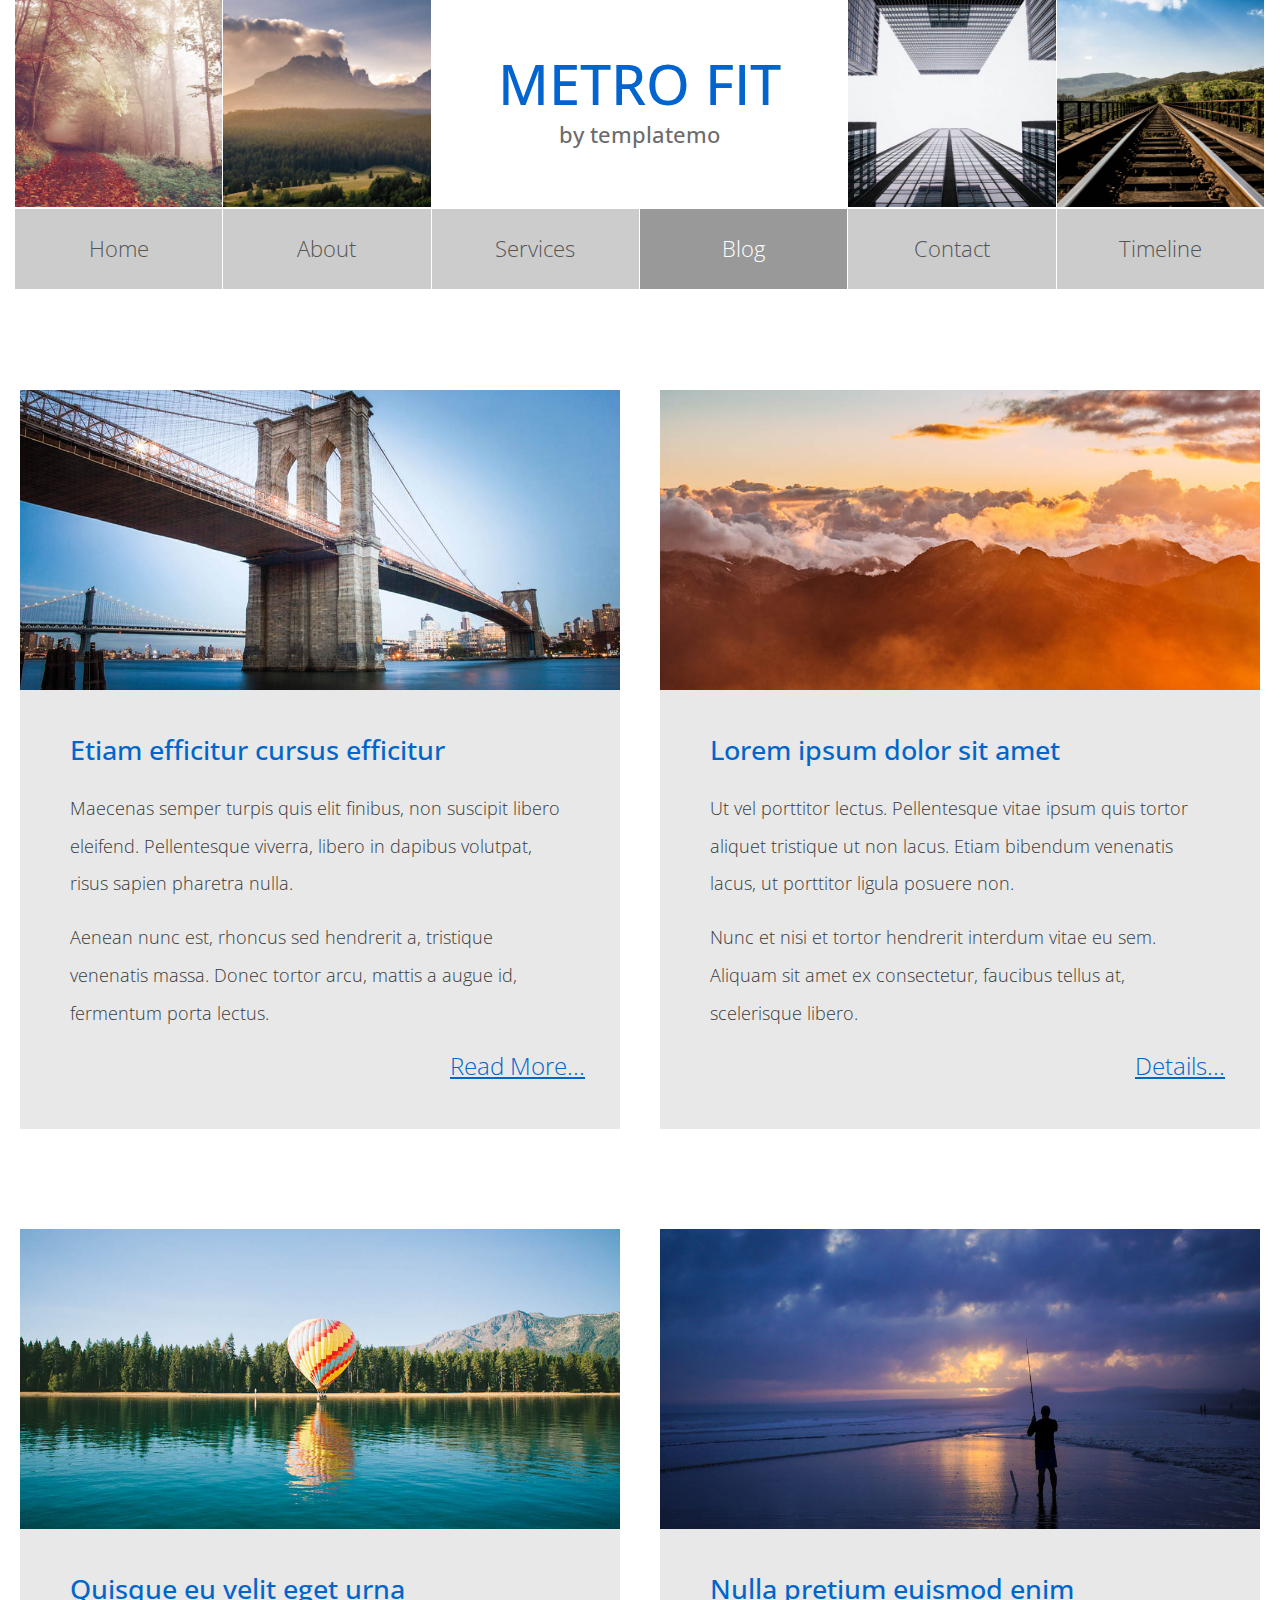
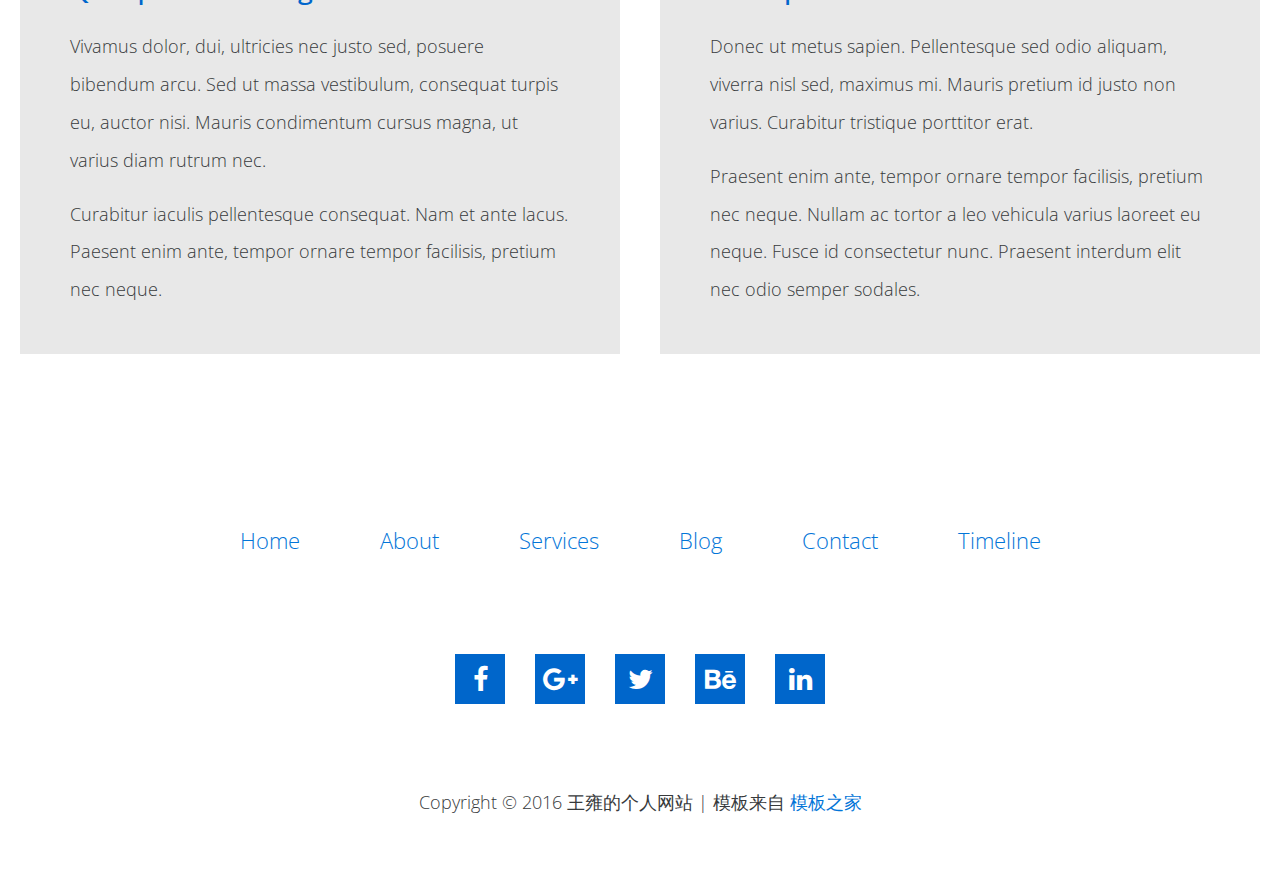
<file: templates/index_app/blog.html>
<!DOCTYPE html>
<html lang="en">
<head>
    <meta charset="utf-8">
    <meta http-equiv="X-UA-Compatible" content="IE=edge">
    <meta name="viewport" content="width=device-width, initial-scale=1">

    <title>Metro Fit Blog</title>

    <!-- load stylesheets -->
    <link rel="stylesheet" href="https://fonts.googleapis.com/css?family=Open+Sans:300,400">  <!-- Google web font "Open Sans" -->
    <link rel="stylesheet" href="/static/font-awesome-4.5.0/css/font-awesome.min.css">                <!-- Font Awesome -->
    <link rel="stylesheet" href="/static/css/bootstrap.min.css">                                      <!-- Bootstrap style -->
    <link rel="stylesheet" href="/static/css/magnific-popup.css">                                 <!-- Magnific popup style (http://dimsemenov.com/plugins/magnific-popup/) -->
    <link rel="stylesheet" href="/static/css/templatemo-style.css">                                   <!-- Templatemo style -->

    <!-- HTML5 shim and Respond.js for IE8 support of HTML5 elements and media queries -->
    <!-- WARNING: Respond.js doesn't work if you view the page via file:// -->
        <!--[if lt IE 9]>
          <script src="https://oss.maxcdn.com/html5shiv/3.7.2/html5shiv.min.js"></script>
          <script src="https://oss.maxcdn.com/respond/1.4.2/respond.min.js"></script>
          <![endif]-->
</head>

    <body>
        <!-- Header gallery -->
        <div class="container-fluid">
            <div class="row">
                <div class="col-lg-12">
                    <section class="tm-header-gallery">
                        
                        <div class="col-xs-12 col-sm-12 col-md-4 col-lg-4 col-xl-4 tm-pad-0">
                            <a href="/static/img/img-11-03.jpg">
                                <img src="/static/img/img-11-03.jpg" alt="Image" class="img-fluid tm-header-img col-xs-6 col-sm-6 col-md-6 col-lg-6 col-xl-6">    
                            </a>
                            <a href="/static/img/img-11-04.jpg">
                                <img src="/static/img/img-11-04.jpg" alt="Image" class="img-fluid tm-header-img col-xs-6 col-sm-6 col-md-6 col-lg-6 col-xl-6">        
                            </a>                         
                        </div>
                        
                        <div class="col-xs-12 col-sm-12 col-md-4 col-lg-4 col-xl-4 tm-pad-0">
                            
                            <div class="tm-site-name">
                                <h1 class="text-uppercase tm-site-name-h1">Metro Fit</h1>
                                <h2 class="tm-site-name-h2">by templatemo</h2>    
                            </div>
                            
                            <img src="/static/img/logo-bg.jpg" alt="Image" class="img-fluid tm-header-img">
                        </div>
                                        
                        <div class="col-xs-12 col-sm-12 col-md-4 col-lg-4 col-xl-4 tm-pad-0">
                            <a href="/static/img/img-11-07.jpg">
                                <img src="/static/img/img-11-07.jpg" alt="Image" class="img-fluid tm-header-img col-xs-6 col-sm-6 col-md-6 col-lg-6 col-xl-6">    
                            </a>
                            <a href="/static/img/img-11-08.jpg">
                                <img src="/static/img/img-11-08.jpg" alt="Image" class="img-fluid tm-header-img col-xs-6 col-sm-6 col-md-6 col-lg-6 col-xl-6">        
                            </a>                       
                        </div>                
                        
                    </section>
                </div>
            </div>                
            
            <!-- Navigation -->
            <div class="row">
                <div class="col-lg-12">
                    <nav class="navbar">
                        <div id="tmNavbar">
                            <div class="nav navbar-nav tm-nav">
                                
                                <div class="col-xs-12 col-sm-12 col-md-4 col-lg-4 col-xl-4 tm-pad-0 tm-nav-item-pair">
                                    <div class="nav-item">
                                        <a class="nav-link" href="/index/">Home</a>
                                    </div>
                                    <div class="nav-item">
                                        <a class="nav-link" href="/about/">About</a>
                                    </div>    
                                </div>
                                
                                <div class="col-xs-12 col-sm-12 col-md-4 col-lg-4 col-xl-4 tm-pad-0 tm-nav-item-pair">
                                    <div class="col-xs-6 col-sm-6 col-md-6 col-lg-6 col-xl-6 nav-item">
                                        <a class="nav-link" href="/services/">Services</a>
                                    </div>
                                    <div class="col-xs-6 col-sm-6 col-md-6 col-lg-6 col-xl-6 nav-item active">
                                        <a class="nav-link" href="/blog/">Blog</a>
                                    </div>    
                                </div>

                                <div class="col-xs-12 col-sm-12 col-md-4 col-lg-4 col-xl-4 tm-pad-0 tm-nav-item-pair">
                                    <div class="col-xs-6 col-sm-6 col-md-6 col-lg-6 col-xl-6 nav-item">
                                        <a class="nav-link" href="/contact/">Contact</a>
                                    </div>
                                    <div class="col-xs-6 col-sm-6 col-md-6 col-lg-6 col-xl-6 nav-item">
                                        <a class="nav-link" href="/timeline/">Timeline</a>
                                    </div>
                                </div>                            
                                
                            </div>    
                        </div>                    
                    </nav>     
                </div>
                   
            </div> <!-- row -->

            <div class="row tm-blog-post-row">
                <div class="col-xs-12 col-sm-12 col-md-6 col-lg-6 col-xl-6 tm-blog-post-margin-b tm-blog-post-box-container">
                    <div class="tm-blog-post-box">
                        <img src="/static/img/img-21-01.jpg" alt="Image" class="img-fluid">
                        <div class="tm-blog-post-text-box-outer">
                            <div class="tm-blog-post-text-box">
                                <h2 class="tm-blog-post-title">Etiam efficitur cursus efficitur</h2>
                                <p class="tm-blog-post-description">Maecenas semper turpis quis elit finibus, non suscipit libero eleifend. Pellentesque viverra, libero in dapibus volutpat, risus sapien pharetra nulla.</p>
                                <p class="tm-blog-post-description">Aenean nunc est, rhoncus sed hendrerit a, tristique venenatis massa. Donec tortor arcu, mattis a augue id, fermentum porta lectus.</p>                            
                            </div>
                            <a href="#" class="tm-blog-post-link">Read More...</a>
                        </div>                                                
                    </div>
                </div>
                <div class="col-xs-12 col-sm-12 col-md-6 col-lg-6 col-xl-6 tm-blog-post-margin-b tm-blog-post-box-container">
                    <div class="tm-blog-post-box">
                        <img src="/static/img/img-21-02.jpg" alt="Image" class="img-fluid">
                        <div class="tm-blog-post-text-box-outer">
                            <div class="tm-blog-post-text-box">
                                <h2 class="tm-blog-post-title">Lorem ipsum dolor sit amet</h2>
                                <p class="tm-blog-post-description">Ut vel porttitor lectus. Pellentesque vitae ipsum quis tortor aliquet tristique ut non lacus. Etiam bibendum venenatis lacus, ut porttitor ligula posuere non.</p>
                                <p class="tm-blog-post-description">Nunc et nisi et tortor hendrerit interdum vitae eu sem. Aliquam sit amet ex consectetur, faucibus tellus at, scelerisque libero.</p>                            
                            </div>
                            <a href="#" class="tm-blog-post-link">Details...</a>
                        </div>  
                    </div>
                </div>
                <div class="col-xs-12 col-sm-12 col-md-6 col-lg-6 col-xl-6 tm-blog-post-margin-b-0 tm-blog-post-box-container">
                    <div class="tm-blog-post-box">
                        <img src="/static/img/img-21-03.jpg" alt="Image" class="img-fluid">
                        <div class="tm-blog-post-text-box-outer">
                            <div class="tm-blog-post-text-box">
                                <h2 class="tm-blog-post-title">Quisque eu velit eget urna</h2>
                                <p class="tm-blog-post-description">Vivamus dolor, dui, ultricies nec justo sed, posuere bibendum arcu. Sed ut massa vestibulum, consequat turpis eu, auctor nisi. Mauris condimentum cursus magna, ut varius diam rutrum nec.</p>
                                <p class="tm-blog-post-description">Curabitur iaculis pellentesque consequat. Nam et ante lacus. Paesent enim ante, tempor ornare tempor facilisis, pretium nec neque.</p>
                            </div>                            
                        </div>  
                    </div>
                </div>
                <div class="col-xs-12 col-sm-12 col-md-6 col-lg-6 col-xl-6 tm-blog-post-margin-b-0 tm-blog-post-box-container">
                    <div class="tm-blog-post-box">
                        <img src="/static/img/img-21-04.jpg" alt="Image" class="img-fluid">
                        <div class="tm-blog-post-text-box-outer">
                            <div class="tm-blog-post-text-box">
                                <h2 class="tm-blog-post-title">Nulla pretium euismod enim</h2>
                                <p class="tm-blog-post-description">Donec ut metus sapien. Pellentesque sed odio aliquam, viverra nisl sed, maximus mi. Mauris pretium id justo non varius. Curabitur tristique porttitor erat.</p>
                                <p class="tm-blog-post-description">Praesent enim ante, tempor ornare tempor facilisis, pretium nec neque. Nullam ac tortor a leo vehicula varius laoreet eu neque. Fusce id consectetur nunc. Praesent interdum elit nec odio semper sodales.</p>                            
                            </div>                            
                        </div>  
                    </div>
                </div>
            </div>

            <div class="row tm-nav-2-row">
                <div class="col-xs-12 col-sm-12 col-md-12 col-lg-12 col-xl-12">
                    <nav class="tm-flex-center">
                        <ul class="tm-nav-2">
                            <li class="tm-nav-item-2"><a href="/index/" class="tm-nav-link-2">Home</a></li>
                            <li class="tm-nav-item-2"><a href="/about/" class="tm-nav-link-2">About</a></li>
                            <li class="tm-nav-item-2"><a href="/services/" class="tm-nav-link-2">Services</a></li>
                            <li class="tm-nav-item-2"><a href="/blog/" class="tm-nav-link-2">Blog</a></li>
                            <li class="tm-nav-item-2"><a href="/contact/" class="tm-nav-link-2">Contact</a></li>
                            <li class="tm-nav-item-2"><a href="/timeline/" class="tm-nav-link-2">Timeline</a></li>
                        </ul>
                    </nav>
                </div>
            </div> <!-- row -->

            <div class="row">
                <div class="col-xs-12 col-sm-12 col-md-12 col-lg-12 col-xl-12">
                    <div class="tm-social-icons-container text-xs-center">
                        <a href="#" class="tm-social-link"><i class="fa fa-facebook"></i></a>
                        <a href="#" class="tm-social-link"><i class="fa fa-google-plus"></i></a>
                        <a href="#" class="tm-social-link"><i class="fa fa-twitter"></i></a>
                        <a href="#" class="tm-social-link"><i class="fa fa-behance"></i></a>
                        <a href="#" class="tm-social-link"><i class="fa fa-linkedin"></i></a>
                    </div>
                </div>
            </div>

            <footer class="row tm-footer">
                <div class="col-xs-12 col-sm-12 col-md-12 col-lg-12 col-xl-12">
                    <p class="text-xs-center tm-copyright">Copyright &copy; 2016 王雍的个人网站
                    
                        | 模板来自 <a href="http://www.cssmoban.com/" target="_blank" title="模板之家">模板之家</a></p>                    
                </div>
            </footer>
            
        </div> <!-- container-fluid -->
        
        <!-- load JS files -->
        <script src="/static/js/jquery-1.11.3.min.js"></script>             <!-- jQuery (https://jquery.com/download/) -->
        <script src="https://www.atlasestateagents.co.uk/javascript/tether.min.js"></script> <!-- Tether for Bootstrap (http://stackoverflow.com/questions/34567939/how-to-fix-the-error-error-bootstrap-tooltips-require-tether-http-github-h) -->
        <script src="/static/js/bootstrap.min.js"></script>             <!-- Bootstrap (http://v4-alpha.getbootstrap.com/) -->
        <script src="/static/js/jquery.magnific-popup.min.js"></script> <!-- Magnific popup (http://dimsemenov.com/plugins/magnific-popup/) -->
        <script>     
       
            $(window).load(function(){

                /* Gallery pop up
                -----------------------------------------*/
                $('.tm-header-gallery').magnificPopup({
                    delegate: 'a', // child items selector, by clicking on it popup will open
                    type: 'image',
                    gallery:{enabled:true}                
                });
                           
            });

        </script>             

</body>
</html>
</file>
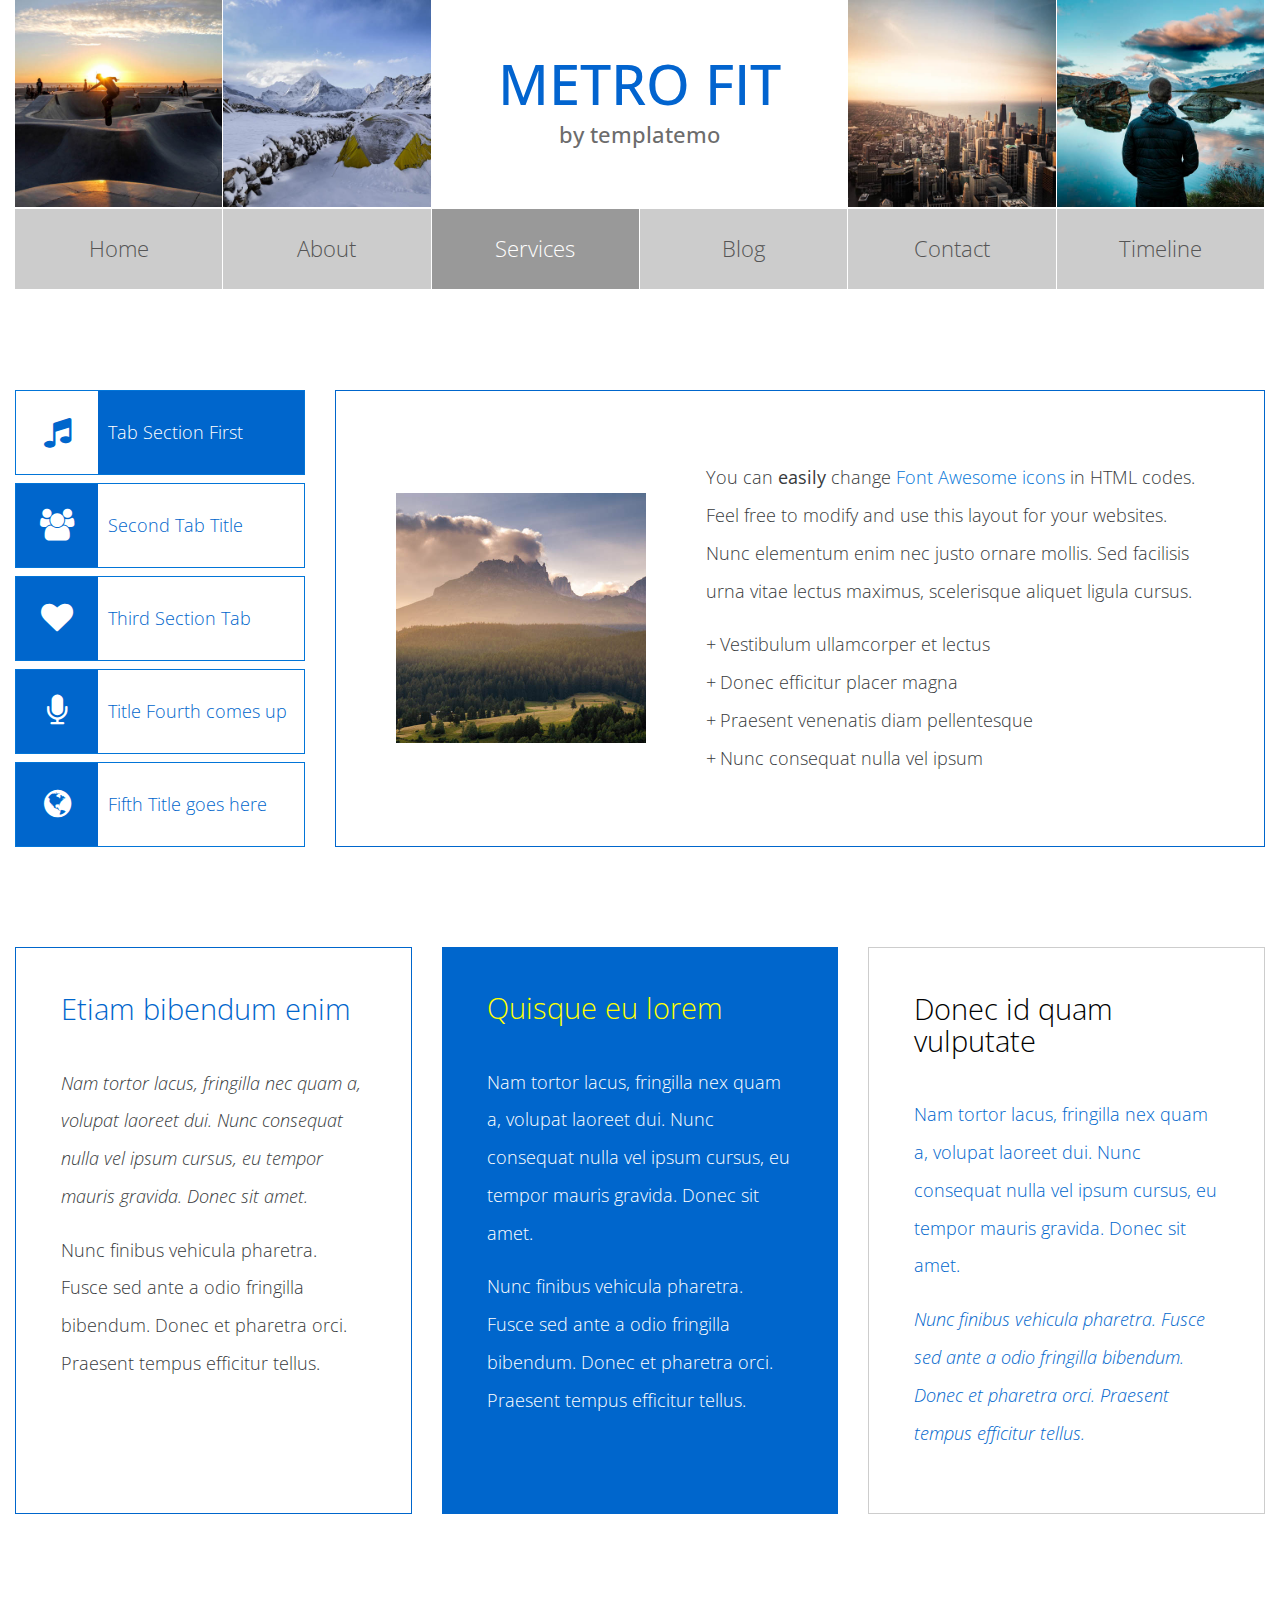
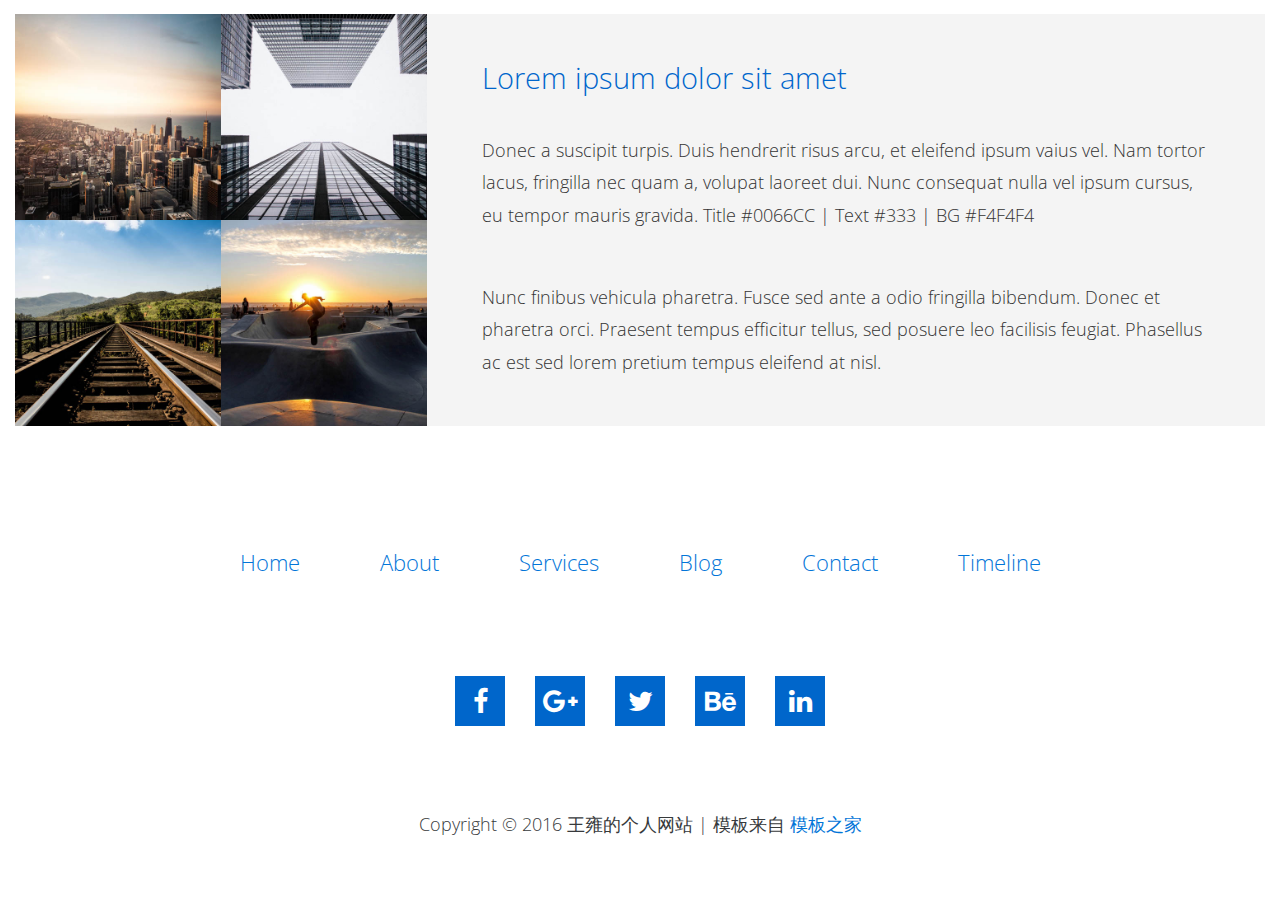
<file: templates/index_app/services.html>
<!DOCTYPE html>
<html lang="en">
<head>
    <meta charset="utf-8">
    <meta http-equiv="X-UA-Compatible" content="IE=edge">
    <meta name="viewport" content="width=device-width, initial-scale=1">

    <title>Metro Fit - Services</title>

    <!-- load stylesheets -->
    <link rel="stylesheet" href="https://fonts.googleapis.com/css?family=Open+Sans:300,400">  <!-- Google web font "Open Sans" -->
    <link rel="stylesheet" href="/static/font-awesome-4.5.0/css/font-awesome.min.css">                <!-- Font Awesome -->
    <link rel="stylesheet" href="/static/css/bootstrap.min.css">                                      <!-- Bootstrap style -->
    <link rel="stylesheet" href="/static/css/magnific-popup.css">                                 <!-- Magnific popup style (http://dimsemenov.com/plugins/magnific-popup/) -->
    <link rel="stylesheet" href="/static/css/templatemo-style.css">                                   <!-- Templatemo style -->

    <!-- HTML5 shim and Respond.js for IE8 support of HTML5 elements and media queries -->
    <!-- WARNING: Respond.js doesn't work if you view the page via file:// -->
        <!--[if lt IE 9]>
          <script src="https://oss.maxcdn.com/html5shiv/3.7.2/html5shiv.min.js"></script>
          <script src="https://oss.maxcdn.com/respond/1.4.2/respond.min.js"></script>
          <![endif]-->
</head>

    <body>
        <!-- Header gallery -->
        <div class="container-fluid">
            <div class="row">
                <div class="col-lg-12">
                    <section class="tm-header-gallery">
                        
                        <div class="col-xs-12 col-sm-12 col-md-4 col-lg-4 col-xl-4 tm-pad-0">
                            <a href="/static/img/img-11-05.jpg">
                                <img src="/static/img/img-11-05.jpg" alt="Image" class="img-fluid tm-header-img col-xs-6 col-sm-6 col-md-6 col-lg-6 col-xl-6">    
                            </a>
                            <a href="/static/img/img-11-02.jpg">
                                <img src="/static/img/img-11-02.jpg" alt="Image" class="img-fluid tm-header-img col-xs-6 col-sm-6 col-md-6 col-lg-6 col-xl-6">    
                            </a>                        
                        </div>
                        
                        <div class="col-xs-12 col-sm-12 col-md-4 col-lg-4 col-xl-4 tm-pad-0">
                            
                            <div class="tm-site-name">
                                <h1 class="text-uppercase tm-site-name-h1">Metro Fit</h1>
                                <h2 class="tm-site-name-h2">by templatemo</h2>    
                            </div>
                            
                            <img src="/static/img/logo-bg.jpg" alt="Image" class="img-fluid tm-header-img">
                        </div>
                                        
                        <div class="col-xs-12 col-sm-12 col-md-4 col-lg-4 col-xl-4 tm-pad-0">
                            <a href="/static/img/img-11-01.jpg">
                                <img src="/static/img/img-11-01.jpg" alt="Image" class="img-fluid tm-header-img col-xs-6 col-sm-6 col-md-6 col-lg-6 col-xl-6">    
                            </a>
                            <a href="/static/img/img-11-06.jpg">
                                <img src="/static/img/img-11-06.jpg" alt="Image" class="img-fluid tm-header-img col-xs-6 col-sm-6 col-md-6 col-lg-6 col-xl-6">        
                            </a>                        
                        </div>                

                    </section>
                </div>
            </div>                
            
            <!-- Navigation -->
            <div class="row">
                <div class="col-lg-12">
                    <nav class="navbar">
                        <div id="tmNavbar">
                            <div class="nav navbar-nav tm-nav">
                                
                                <div class="col-xs-12 col-sm-12 col-md-4 col-lg-4 col-xl-4 tm-pad-0 tm-nav-item-pair">
                                    <div class="nav-item">
                                        <a class="nav-link" href="/index/">Home</a>
                                    </div>
                                    <div class="nav-item">
                                        <a class="nav-link" href="/about/">About</a>
                                    </div>    
                                </div>
                                
                                <div class="col-xs-12 col-sm-12 col-md-4 col-lg-4 col-xl-4 tm-pad-0 tm-nav-item-pair">
                                    <div class="col-xs-6 col-sm-6 col-md-6 col-lg-6 col-xl-6 nav-item active">
                                        <a class="nav-link" href="/services/">Services</a>
                                    </div>
                                    <div class="col-xs-6 col-sm-6 col-md-6 col-lg-6 col-xl-6 nav-item">
                                        <a class="nav-link" href="/blog/">Blog</a>
                                    </div>    
                                </div>

                                <div class="col-xs-12 col-sm-12 col-md-4 col-lg-4 col-xl-4 tm-pad-0 tm-nav-item-pair">
                                    <div class="col-xs-6 col-sm-6 col-md-6 col-lg-6 col-xl-6 nav-item">
                                        <a class="nav-link" href="/contact/">Contact</a>
                                    </div>
                                    <div class="col-xs-6 col-sm-6 col-md-6 col-lg-6 col-xl-6 nav-item">
                                        <a class="nav-link" href="/timeline/">Timeline</a>
                                    </div>
                                </div>                            
                                
                            </div>    
                        </div>                    
                    </nav>     
                </div>
                   
            </div> <!-- row -->
            
            <div class="row tm-tabs-container">
                <div class="tm-tab-links-col">
                    <nav>
                        <ul class="tm-tabs">
                            <li class="tm-tab-link-item">
                                <a id="tab1" href="javascript:void(0)" class="tm-tab-link active">
                                    <i class="fa fa-music tm-tab-icon"></i>
                                    <div class="tm-tab-link-label">Tab Section First</div>
                                </a>
                            </li>

                            <li class="tm-tab-link-item">
                                <a id="tab2" href="javascript:void(0)" class="tm-tab-link">
                                    <i class="fa fa-users tm-tab-icon"></i>
                                    <span class="tm-tab-link-label">Second Tab Title</span>
                                </a>
                            </li>

                            <li class="tm-tab-link-item">
                                <a id="tab3" href="javascript:void(0)" class="tm-tab-link">
                                    <i class="fa fa-heart tm-tab-icon"></i>
                                    <span class="tm-tab-link-label">Third Section Tab</span>
                                </a>
                            </li>

                            <li class="tm-tab-link-item">
                                <a id="tab4" href="javascript:void(0)" class="tm-tab-link">
                                    <i class="fa fa-microphone tm-tab-icon"></i>
                                    <span class="tm-tab-link-label">Title Fourth comes up</span>
                                </a>
                            </li>

                            <li class="tm-tab-link-item">
                                <a id="tab5" href="javascript:void(0)" class="tm-tab-link">
                                    <i class="fa fa-globe tm-tab-icon"></i>
                                    <span class="tm-tab-link-label">Fifth Title goes here</span>
                                </a>
                            </li>
                            
                        </ul>
                    </nav>
                </div>
                <div class="tm-tab-content-box-col">
                    <div id="tab1C" class="tm-tab-content-box">
                        <img src="/static/img/img-11-04.jpg" alt="Image" class="img-fluid tm-tab-content-img">
                        
                        <div class="tm-tab-content-text">
                            <p>You can <strong>easily</strong> change <a rel="nofollow" href="http://fontawesome.io/icons/" target="_blank">Font Awesome icons</a> in HTML codes. Feel free to modify and use this layout for your websites. Nunc elementum enim nec justo ornare mollis. Sed facilisis urna vitae lectus maximus, scelerisque aliquet ligula cursus.</p>
                            <ul class="tm-ul-plus">
                                <li>Vestibulum ullamcorper et lectus</li>
                                <li>Donec efficitur placer magna</li>
                                <li>Praesent venenatis diam pellentesque</li>
                                <li>Nunc consequat nulla vel ipsum</li>
                            </ul>
                        </div>                        
                    </div>

                    <div id="tab2C" class="tm-tab-content-box">
                        <img src="/static/img/img-11-05.jpg" alt="Image" class="img-fluid tm-tab-content-img">
                        
                        <div class="tm-tab-content-text">
                            <p>Nam tortor lacus, fringilla nex quam a, volupat laoreet dui. Nunc consequat nulla vel ipsum cursus, eu tempor mauris gravida. Donec sit amet.                         
                            </p>
                            <ul class="tm-ul-plus">
                                <li>Vestibulum ullamcorper et lectus</li>
                                <li>Donec efficitur placer magna</li>
                                <li>Praesent venenatis diam pellentesque</li>
                                <li>Nunc consequat nulla vel ipsum</li>
                            </ul>
                        </div>                        
                    </div>

                    <div id="tab3C" class="tm-tab-content-box">
                        <img src="/static/img/img-11-03.jpg" alt="Image" class="img-fluid tm-tab-content-img">
                        
                        <div class="tm-tab-content-text">
                            <p><em>Nunc finibus vehicula pharetra. Fusce sed ante a odio fringilla bibendum. Donec et pharetra orci. Praesent tempus efficitur tellus.</em>                        
                            </p>
                            <ul class="tm-ul-plus">
                                <li>Vestibulum ullamcorper et lectus</li>
                                <li>Donec efficitur placer magna</li>
                                <li>Praesent venenatis diam pellentesque</li>
                                <li>Nunc consequat nulla vel ipsum</li>
                            </ul>
                        </div>                        
                    </div>

                    <div id="tab4C" class="tm-tab-content-box">
                        <img src="/static/img/img-11-02.jpg" alt="Image" class="img-fluid tm-tab-content-img">
                        
                        <div class="tm-tab-content-text">
                            <p>Donec a suscipit turpis. Duis hendrerit risus arcu, et eleifend ipsum vaius vel. Nam tortor lacus, fringilla nec quam a, volupat laoreet dui.                       
                            </p>
                            <ul class="tm-ul-plus">
                                <li>Vestibulum ullamcorper et lectus</li>
                                <li>Donec efficitur placer magna</li>
                                <li>Praesent venenatis diam pellentesque</li>
                                <li>Nunc consequat nulla vel ipsum</li>
                            </ul>
                        </div>                        
                    </div>

                    <div id="tab5C" class="tm-tab-content-box">
                        <img src="/static/img/img-11-01.jpg" alt="Image" class="img-fluid tm-tab-content-img">
                        
                        <div class="tm-tab-content-text">
                            <p>Proin volupat luctus lacus, sollicitudin dictum orci vestibulum eu. Sed quis fringilla nulla.                      
                            </p>
                            <ul class="tm-ul-plus">
                                <li>Vestibulum ullamcorper et lectus</li>
                                <li>Donec efficitur placer magna</li>
                                <li>Praesent venenatis diam pellentesque</li>
                                <li>Nunc consequat nulla vel ipsum</li>
                            </ul>
                        </div>                        
                    </div>
                </div>
            </div>
            
            <div class="row tm-services-row-2">
                <div class="col-xs-12 col-sm-12 col-md-6 col-lg-4 col-xl-4 tm-services-col">
                    <div class="tm-about-box-3 tm-services-box-3 tm-blue-bordered">
                        <h2 class="tm-services-title tm-blue-text">Etiam bibendum enim</h2>
                        <p class="tm-about-description-3"><em>Nam tortor lacus, fringilla nec quam a, volupat laoreet dui. Nunc consequat nulla vel ipsum cursus, eu tempor mauris gravida. Donec sit amet.</em></p>
                        <p class="tm-about-description-3">Nunc finibus vehicula pharetra. Fusce sed ante a odio fringilla bibendum. Donec et pharetra orci. Praesent tempus efficitur tellus.</p>
                    </div>
                </div>
                <div class="col-xs-12 col-sm-12 col-md-6 col-lg-4 col-xl-4 tm-services-col">
                    <div class="tm-about-box-3 tm-services-box-3 tm-blue-bg">
                        <h2 class="tm-services-title tm-yellow-text">Quisque eu lorem</h2>
                        <p class="tm-about-description-3">Nam tortor lacus, fringilla nex quam a, volupat laoreet dui. Nunc consequat nulla vel ipsum cursus, eu tempor mauris gravida. Donec sit amet.</p>
                        <p class="tm-about-description-3">Nunc finibus vehicula pharetra. Fusce sed ante a odio fringilla bibendum. Donec et pharetra orci. Praesent tempus efficitur tellus.</p>
                    </div>
                </div>
                <div class="col-xs-12 col-sm-12 col-md-6 col-lg-4 col-xl-4 tm-services-col">
                    <div class="tm-about-box-3 tm-services-box-3 tm-gray-bordered">
                        <h2 class="tm-services-title tm-black-text">Donec id quam vulputate</h2>
                        <p class="tm-about-description-3 tm-blue-text">Nam tortor lacus, fringilla nex quam a, volupat laoreet dui. Nunc consequat nulla vel ipsum cursus, eu tempor mauris gravida. Donec sit amet.</p>
                        <p class="tm-about-description-3 tm-blue-text"><em>Nunc finibus vehicula pharetra. Fusce sed ante a odio fringilla bibendum. Donec et pharetra orci. Praesent tempus efficitur tellus.</em></p>
                    </div>
                </div>
            </div>

            <div class="row tm-services-row">

                <div class="col-xs-12 col-sm-12 col-md-12 col-lg-4 col-xl-4 tm-services-col-left">
                    
                    <div>
                        <img src="/static/img/img-11-01.jpg" alt="Image" class="img-fluid col-xs-6 col-sm-6 col-md-6 col-lg-6 col-xl-6 tm-pad-0">
                        <img src="/static/img/img-11-07.jpg" alt="Image" class="img-fluid col-xs-6 col-sm-6 col-md-6 col-lg-6 col-xl-6 tm-pad-0">
                        <img src="/static/img/img-11-08.jpg" alt="Image" class="img-fluid col-xs-6 col-sm-6 col-md-6 col-lg-6 col-xl-6 tm-pad-0">
                        <img src="/static/img/img-11-05.jpg" alt="Image" class="img-fluid col-xs-6 col-sm-6 col-md-6 col-lg-6 col-xl-6 tm-pad-0">
                    </div>
                    
                </div>
                
                <div class="col-xs-12 col-sm-12 col-md-12 col-lg-8 col-xl-8 tm-services-col-right">                    
                    <div class="tm-services-box">
                        <h2 class="tm-blue-text tm-services-title">Lorem ipsum dolor sit amet</h2>
                        <p class="tm-services-description">Donec a suscipit turpis. Duis hendrerit risus arcu, et eleifend ipsum vaius vel. Nam tortor lacus, fringilla nec quam a, volupat laoreet dui. Nunc consequat nulla vel ipsum cursus, eu tempor mauris gravida. Title #0066CC | Text #333 | BG #F4F4F4</p>
                        <p class="tm-services-description">Nunc finibus vehicula pharetra. Fusce sed ante a odio fringilla bibendum. Donec et pharetra orci. Praesent tempus efficitur tellus, sed posuere leo facilisis feugiat. Phasellus ac est sed lorem pretium tempus eleifend at nisl.</p>                       
                    </div>
                    
                </div>

            </div>


            <div class="row tm-nav-2-row">
                <div class="col-xs-12 col-sm-12 col-md-12 col-lg-12 col-xl-12">
                    <nav class="tm-flex-center">
                        <ul class="tm-nav-2">
                            <li class="tm-nav-item-2"><a href="/index/" class="tm-nav-link-2">Home</a></li>
                            <li class="tm-nav-item-2"><a href="/about/" class="tm-nav-link-2">About</a></li>
                            <li class="tm-nav-item-2"><a href="/services/" class="tm-nav-link-2">Services</a></li>
                            <li class="tm-nav-item-2"><a href="/blog/" class="tm-nav-link-2">Blog</a></li>
                            <li class="tm-nav-item-2"><a href="/contact/" class="tm-nav-link-2">Contact</a></li>
                            <li class="tm-nav-item-2"><a href="/timeline/" class="tm-nav-link-2">Timeline</a></li>
                        </ul>
                    </nav>
                </div>
            </div> <!-- row -->

            <div class="row">
                <div class="col-xs-12 col-sm-12 col-md-12 col-lg-12 col-xl-12">
                    <div class="tm-social-icons-container text-xs-center">
                        <a href="#" class="tm-social-link"><i class="fa fa-facebook"></i></a>
                        <a href="#" class="tm-social-link"><i class="fa fa-google-plus"></i></a>
                        <a href="#" class="tm-social-link"><i class="fa fa-twitter"></i></a>
                        <a href="#" class="tm-social-link"><i class="fa fa-behance"></i></a>
                        <a href="#" class="tm-social-link"><i class="fa fa-linkedin"></i></a>
                    </div>
                </div>
            </div>

            <footer class="row tm-footer">
                <div class="col-xs-12 col-sm-12 col-md-12 col-lg-12 col-xl-12">
                    <p class="text-xs-center tm-copyright">Copyright &copy; 2016 王雍的个人网站
                    
                        | 模板来自 <a href="http://www.cssmoban.com/" target="_blank" title="模板之家">模板之家</a></p>                    
                </div>
            </footer>
            
        </div> <!-- container-fluid -->

        <!-- Preloader, https://ihatetomatoes.net/create-custom-preloading-screen/ -->
        <div id="loader-wrapper">
            
            <div id="loader"></div>
            <div class="loader-section section-left"></div>
            <div class="loader-section section-right"></div>

        </div>
        
        <!-- load JS files -->
        <script src="/static/js/jquery-1.11.3.min.js"></script>             <!-- jQuery (https://jquery.com/download/) -->
        <script src="https://www.atlasestateagents.co.uk/javascript/tether.min.js"></script> <!-- Tether for Bootstrap (http://stackoverflow.com/questions/34567939/how-to-fix-the-error-error-bootstrap-tooltips-require-tether-http-github-h) -->
        <script src="/static/js/bootstrap.min.js"></script>             <!-- Bootstrap (http://v4-alpha.getbootstrap.com/) -->
        <script src="/static/js/jquery.magnific-popup.min.js"></script> <!-- Magnific popup (http://dimsemenov.com/plugins/magnific-popup/) -->
        <script>     
       
            $(window).load(function(){

                /* Gallery pop up
                -----------------------------------------*/
                $('.tm-header-gallery').magnificPopup({
                    delegate: 'a', // child items selector, by clicking on it popup will open
                    type: 'image',
                    gallery:{enabled:true}                
                });

                // Tabs
                // http://stackoverflow.com/questions/11645081/how-to-build-simple-tabs-with-jquery
                $('.tm-tab-content-box').hide();                
                //$('#tab1C').fadeIn('slow');
                $('#tab1C').show();

                $('.tm-tab-link').click(function(){
                  
                    var t = $(this).attr('id');
                    
                    $('.tm-tab-link').removeClass('active');
                    $(this).addClass('active');                    

                    $('.tm-tab-content-box').hide();
                    $('#'+ t + 'C').fadeIn('slow');
                
                });

                // Remove preloader
                // https://ihatetomatoes.net/create-custom-preloading-screen/
                $('body').addClass('loaded');
                           
            });

        </script>             

</body>
</html>
</file>
<file: static/css/templatemo-style.css>
/*

Metro Fit

/tm-495-metro-fit

*/

/* Preloader 
	https://ihatetomatoes.net/create-custom-preloading-screen/
*/
/* ==========================================================================
   Author's custom styles
   ========================================================================== */
   #loader-wrapper { position: fixed; top: 0; left: 0; width: 100%; height: 100%; z-index: 2000; }
   #loader { display: block; position: relative; left: 50%; top: 50%; width: 150px; height: 150px; margin: -75px 0 0 -75px; border-radius: 50%; border: 3px solid transparent; border-top-color: #3498db; /* Chrome, Opera 15+, Safari 5+ */
   	-webkit-animation: spin 2s linear infinite;
   	        animation: spin 2s linear infinite; /* Chrome, Firefox 16+, IE 10+, Opera */ z-index: 2001; }
   #loader:before { content: ""; position: absolute; top: 5px; left: 5px; right: 5px; bottom: 5px; border-radius: 50%; border: 3px solid transparent;
   	border-top-color: #e74c3c; /* Chrome, Opera 15+, Safari 5+ */
   -webkit-animation: spin 3s linear infinite;
           animation: spin 3s linear infinite; /* Chrome, Firefox 16+, IE 10+, Opera */ }
   #loader:after { content: ""; position: absolute; top: 15px; left: 15px; right: 15px; bottom: 15px; border-radius: 50%; border: 3px solid transparent;
border-top-color: #f9c922; /* Chrome, Opera 15+, Safari 5+ */ -webkit-animation: spin 1.5s linear infinite; animation: spin 1.5s linear infinite; /* Chrome, Firefox 16+, IE 10+, Opera */ }
@-webkit-keyframes spin {
	0%   {  /* Chrome, Opera 15+, Safari 3.1+ */  /* IE 9 */
		-webkit-transform: rotate(0deg);
		        transform: rotate(0deg);  /* Firefox 16+, IE 10+, Opera */
	}
	100% {  /* Chrome, Opera 15+, Safari 3.1+ */  /* IE 9 */
		-webkit-transform: rotate(360deg);
		        transform: rotate(360deg);  /* Firefox 16+, IE 10+, Opera */
	}
}
@keyframes spin {
	0%   {  /* Chrome, Opera 15+, Safari 3.1+ */  /* IE 9 */
		-webkit-transform: rotate(0deg);
		        transform: rotate(0deg);  /* Firefox 16+, IE 10+, Opera */
	}
	100% {  /* Chrome, Opera 15+, Safari 3.1+ */  /* IE 9 */
		-webkit-transform: rotate(360deg);
		        transform: rotate(360deg);  /* Firefox 16+, IE 10+, Opera */
	}
}

#loader-wrapper .loader-section { position: fixed; top: 0; width: 51%; height: 100%; background: #222222; z-index: 2000;  /* Chrome, Opera 15+, Safari 3.1+ */  /* IE 9 */ -webkit-transform: translateX(0); -ms-transform: translateX(0); transform: translateX(0);  /* Firefox 16+, IE 10+, Opera */}

#loader-wrapper .loader-section.section-left { left: 0; }
#loader-wrapper .loader-section.section-right {	right: 0; }

/* Loaded */
.loaded #loader-wrapper .loader-section.section-left {  /* Chrome, Opera 15+, Safari 3.1+ */  /* IE 9 */
	-webkit-transform: translateX(-100%);
	    -ms-transform: translateX(-100%);
	        transform: translateX(-100%);  /* Firefox 16+, IE 10+, Opera */  
	-webkit-transition: all 0.7s 0.3s cubic-bezier(0.645, 0.045, 0.355, 1.000);  
	transition: all 0.7s 0.3s cubic-bezier(0.645, 0.045, 0.355, 1.000);
}

.loaded #loader-wrapper .loader-section.section-right {  /* Chrome, Opera 15+, Safari 3.1+ */  /* IE 9 */
	-webkit-transform: translateX(100%);
	    -ms-transform: translateX(100%);
	        transform: translateX(100%);  /* Firefox 16+, IE 10+, Opera */  
	-webkit-transition: all 0.7s 0.3s cubic-bezier(0.645, 0.045, 0.355, 1.000);  
	transition: all 0.7s 0.3s cubic-bezier(0.645, 0.045, 0.355, 1.000);
}

.loaded #loader {
	opacity: 0;  
	-webkit-transition: all 0.3s ease-out;  
	transition: all 0.3s ease-out;
}

.loaded #loader-wrapper {
	visibility: hidden;  /* Chrome, Opera 15+, Safari 3.1+ */  /* IE 9 */
	-webkit-transform: translateY(-100%);
	    -ms-transform: translateY(-100%);
	        transform: translateY(-100%);  /* Firefox 16+, IE 10+, Opera */  
	-webkit-transition: all 0.3s 1s ease-out;  
	transition: all 0.3s 1s ease-out;
}
.copyrights{
	text-indent:-9999px;
	height:0;
	line-height:0;
	font-size:0;
	overflow:hidden;
}
/* JavaScript Turned Off */
.no-js #loader-wrapper { display: none; }
/* End loader */

body {
	font-family: 'Open Sans', Helvetica, Arial, sans-serif;
	font-size: 18px;
	font-weight: 300;
}

a, button { -webkit-transition: all 0.3s ease; transition: all 0.3s ease; }
a:hover,
a:focus {
	text-decoration: none;
	outline: none;
}

p {	line-height: 2.1; }

.tm-pad-0 { padding: 0; }
.tm-highlight-text {
	font-style: italic;
	color: #338ad9;
}

.tm-site-name {
	position: absolute;
	display: -ms-flexbox;
	display: -webkit-box;
	display: -webkit-flex;
	display: flex;
    -ms-flex-direction: column;
        -webkit-box-orient: vertical;
        -webkit-box-direction: normal;
        -webkit-flex-direction: column;
            flex-direction: column;
    -ms-flex-align: center;
        -webkit-box-align: center;
        -webkit-align-items: center;
            align-items: center;
    -ms-flex-pack: center;
        -webkit-box-pack: center;
        -webkit-justify-content: center;
            justify-content: center;
    width: 100%;
    height: 100%;
}

.tm-site-name-h1 { 
	color: #0264cf;
	font-size: 3rem; 
}

.tm-site-name-h2 {
	color: #6c6c6c;
	font-size: 1.4rem;
}

.container-fluid { max-width: 1530px; }

.tm-header-gallery {
	display: -ms-flexbox;
	display: -webkit-box;
	display: -webkit-flex;
	display: flex;
	-ms-flex-wrap: wrap;
	    -webkit-flex-wrap: wrap;
	        flex-wrap: wrap;
}

.tm-header-img {
	padding: 0 1px 1px 0 !important;
	margin: 0 !important;
}

.navbar { padding: 0; }

.navbar-nav .nav-item {
    max-width: none;
    width: 50%;
    text-align: center;
    background-color: #cccccc;  
    height: 60px;
    font-size: 1.4rem;
    display: -ms-flexbox;
    display: -webkit-box;
    display: -webkit-flex;
    display: flex;
    -ms-flex-align: center;
        -webkit-box-align: center;
        -webkit-align-items: center;
            align-items: center;
    -ms-flex-pack: center;
        -webkit-box-pack: center;
        -webkit-justify-content: center;
            justify-content: center;
    -webkit-transition: all 0.3s ease;
    transition: all 0.3s ease;
}

.tm-nav-item-pair {
	display: -ms-flexbox;
	display: -webkit-box;
	display: -webkit-flex;
	display: flex;
}

.navbar-nav .nav-item.active,
.navbar-nav .nav-item:hover {
	background-color: #999999;
}

.navbar-nav .nav-item.tm-dummy-nav-item:hover {
	background-color: #cccccc;
	cursor: default;
}

.nav-link {
	color: #555555;
	cursor: pointer;
}

.tm-dummy-nav-item .nav-link { cursor: default; }

.nav-item.active .nav-link,
.nav-item:hover .nav-link {
	color: white;
}

.navbar-nav .nav-item+.nav-item { margin: 0 1px 1px 0; }
.navbar-nav .nav-item {	margin: 0 1px 1px 0; }

.navbar-nav .nav-link {
	padding: 0;
	width: 100%;
    height: 100%;
    display: -ms-flexbox;
    display: -webkit-box;
    display: -webkit-flex;
    display: flex;
    -ms-flex-align: center;
        -webkit-box-align: center;
        -webkit-align-items: center;
            align-items: center;
    -ms-flex-pack: center;
        -webkit-box-pack: center;
        -webkit-justify-content: center;
            justify-content: center;
}

button:focus { outline: none; }

.tm-nav { background-color: rgba(255,255,255,0.9); }

/* end bootstrap overwrites */

.tm-nav {
	display: -ms-flexbox;
	display: -webkit-box;
	display: -webkit-flex;
	display: flex;
	-ms-flex-wrap: wrap;
	    -webkit-flex-wrap: wrap;
	        flex-wrap: wrap;
}

.tm-row-margin-b { margin-bottom: 50px; }

.tm-content-boxes-row {
	padding-top: 40px;	
    display: flex;
    flex-direction: row;
    flex-wrap: wrap;
}

.tm-content-box {
	display: -ms-flexbox;
	display: -webkit-box;
	display: -webkit-flex;
	display: flex;
    -ms-flex-direction: column;
        -webkit-box-orient: vertical;
        -webkit-box-direction: normal;
        -webkit-flex-direction: column;
            flex-direction: column;
	padding: 30px 20px;
}

.tm-content-icon {
	color: #0066cb;
	padding: 30px;
	margin: 0 auto 30px;
	text-align: center;
}

.tm-content-title {
	color: #0066cb;
	font-size: 1.6rem;
	margin-bottom: 25px;
}

.tm-content-box p { margin-bottom: 25px; }

.tm-testi {
	background-color: #0066cb;
	display: -ms-flexbox;
	display: -webkit-box;
	display: -webkit-flex;
	display: flex;
	-ms-flex-align: center;
	    -webkit-box-align: center;
	    -webkit-align-items: center;
	        align-items: center;
	-ms-flex-flow: column;
	    -webkit-flex-flow: column;
	        flex-flow: column;
	padding: 40px;
	position: relative;
}

.tm-testi-text-box {
	-ms-flex: 1 0 auto;
	    -webkit-box-flex: 1;
	    -webkit-flex: 1 0 auto;
	        flex: 1 0 auto;
	width: 100%;
}

.tm-testi-text {
	color: rgba(255,255,255,0.9);
	font-size: 1.4rem;
	font-weight: 300;
	max-width: 680px;
	margin-bottom: 2rem;
	line-height: 1.8;
	-ms-flex: 1 0 auto;
	    -webkit-box-flex: 1;
	    -webkit-flex: 1 0 auto;
	        flex: 1 0 auto;
}

.tm-testi-sig {
	color: white;
	font-size: 1.4rem;
	position: static;	
	margin-bottom: 0;
	-ms-flex-item-align: end;
	    -webkit-align-self: flex-end;
	        align-self: flex-end;
}

.tm-testi-img {
	margin-right: 0;
	margin-bottom: 50px;
	max-width: 250px;
	max-height: 250px; /* to fix firefox bug */
	width: 100%;
	height: auto;
}

.tm-nav-2-row {
	margin-top: 20px;
	margin-bottom: 20px;
}

.tm-flex-center {
	display: -ms-flexbox;
	display: -webkit-box;
	display: -webkit-flex;
	display: flex;
	-ms-flex-align: center;
	    -webkit-box-align: center;
	    -webkit-align-items: center;
	        align-items: center;
	-ms-flex-pack: center;
	    -webkit-box-pack: center;
	    -webkit-justify-content: center;
	        justify-content: center;
}

.tm-nav-2 {
	font-size: 1.4rem;
	padding: 0;
	overflow: auto; /* contain floats */
	max-width: 100%;
}

.tm-nav-item-2 {
	float: left;
	text-align: center;
	list-style: none;
}

.tm-nav-link-2 {
	display: block;
	padding: 15px 20px;
}

.tm-footer { margin-bottom: 40px; }

.tm-social-link {
	background-color: #0066cb;
    color: white;
    display: inline-block;
    font-size: 1.2em;
    width: 45px;
    height: 45px;
    text-align: center;    
    margin-right: 5px;
    padding-top: 5px;
    -webkit-transition: all 0.3s ease;
    transition: all 0.3s ease;
}

.tm-social-link:hover,
.tm-social-link:focus {
	background-color: #5e9ddb;
	color: white;
}

.tm-social-link:last-child { margin-right: 0; }
.tm-social-icons-container { padding-bottom: 30px; }

.tm-about-description {	margin-bottom: 30px; }
.tm-services-description { 
	color: #333;
	margin-bottom: 20px;
	width: 100%;
}
.tm-about-description:last-child,
.tm-services-description:last-child { margin-bottom: 0; }

.tm-about-description-2 {
	padding-top: 25px;
	padding-right: 25px;
}

.tm-about-row-3 {
	display: -ms-flexbox;
	display: -webkit-box;
	display: -webkit-flex;
	display: flex;
	-ms-flex-direction: column;
	    -webkit-box-orient: vertical;
	    -webkit-box-direction: normal;
	    -webkit-flex-direction: column;
	        flex-direction: column;
	margin-top: 25px;
}

.tm-about-box-3 {
	height: 100%;
	padding: 30px 25px;	
}

.tm-about-col-3-left { margin-bottom: 30px; }

.tm-about-title { line-height: 1.3; }

.tm-about-title-3 { 
	font-size: 2.1rem;
	font-weight: 300;
	margin-bottom: 15px;
}

.tm-blue-bg { 
	background-color: #06C;
	color: white;
}

.tm-gray-bg { 
	background-color: #EAEAEA;
	color: #333;
}

.tm-blue-bordered {	border: 1px solid #06C; }
.tm-gray-bordered { border: 1px solid #CDCDCD; }
.tm-blue-text { color: #06C; }
.tm-yellow-text { color: #FF0; }
.tm-black-text { color: #000; }
.tm-about-description-2 { margin-bottom: 60px; }
.tm-about-description-3 { font-weight: 300; }
.tm-about-row {	padding: 40px 20px; }
.tm-about-box-left { margin-bottom: 50px; }

.tm-services-row {
	display: -ms-flexbox;
	display: -webkit-box;
	display: -webkit-flex;
	display: flex;
	-ms-flex-direction: column;
	    -webkit-box-orient: vertical;
	    -webkit-box-direction: normal;
	    -webkit-flex-direction: column;
	        flex-direction: column;
	-ms-flex-align: stretch;
	    -webkit-box-align: stretch;
	    -webkit-align-items: stretch;
	        align-items: stretch;
	margin-top: 80px;	
}

.tm-services-row,
.tm-services-row-2 { margin-bottom: 50px; }

.tm-services-box { padding: 30px 20px; }

.tm-services-title {
	font-size: 1.8rem;
    font-weight: 300;
    margin-bottom: 20px;
}

.tm-services-box {
	background: #F4F4F4;
	display: -ms-flexbox;
	display: -webkit-box;
	display: -webkit-flex;
	display: flex;
    -ms-flex-align: start;
        -webkit-box-align: start;
        -webkit-align-items: flex-start;
            align-items: flex-start;
    -ms-flex-direction: column;
        -webkit-box-orient: vertical;
        -webkit-box-direction: normal;
        -webkit-flex-direction: column;
            flex-direction: column;
    -ms-flex-pack: center;
        -webkit-box-pack: center;
        -webkit-justify-content: center;
            justify-content: center;
	width: 100%;  	
}

.tm-services-row-2 {
	display: -ms-flexbox;
	display: -webkit-box;
	display: -webkit-flex;
	display: flex;
	-ms-flex-direction: column;
	    -webkit-box-orient: vertical;
	    -webkit-box-direction: normal;
	    -webkit-flex-direction: column;
	        flex-direction: column;
	-webkit-flex-wrap: wrap;
	    -ms-flex-wrap: wrap;
	        flex-wrap: wrap;
}

.tm-services-row-2 {
	display: flex;
	flex-direction: row;
	flex-wrap: wrap;
}

.tm-services-col { margin-bottom: 30px; }
.tm-services-col:last-child { margin-bottom: 0; }

.tm-services-col-right {
	display: -webkit-box;
	display: -webkit-flex;
	display: -ms-flexbox;
	display: flex;
	-webkit-box-align: stretch;
	-webkit-align-items: stretch;
	    -ms-flex-align: stretch;
	        align-items: stretch;
}

.tm-tabs { 
	margin: 0;
	padding: 0; 
}

.tm-tab-link-item {
	list-style: none;
	margin-bottom: 8px;
}

.tm-tab-link-item:last-child { margin-bottom: 0; }

.tm-tab-link {
	display: -ms-flexbox;
	display: -webkit-box;
	display: -webkit-flex;
	display: flex;
    -ms-flex-align: center;
        -webkit-box-align: center;
        -webkit-align-items: center;
            align-items: center;
    border: 1px solid;
    background: white;
    -webkit-transition: all 0.3s ease;
    transition: all 0.3s ease;
}

.tm-tab-icon {
	width: 83px;
    height: 83px;
    border-right: 1px solid;
    font-size: 2rem;
    display: -ms-flexbox;
    display: -webkit-box;
    display: -webkit-flex;
    display: flex;
    -ms-flex-pack: center;
        -webkit-box-pack: center;
        -webkit-justify-content: center;
            justify-content: center;
    -ms-flex-align: center;
        -webkit-box-align: center;
        -webkit-align-items: center;
            align-items: center;
    background: #0066CC;
    color: white;
    -webkit-transition: all 0.3s ease;
    transition: all 0.3s ease;
}

.tm-tab-link-label {
	background: transparent;
	color: #0066CC;
	display: block;
	padding-left: 5%;
    padding-right: 5%;
}

.tm-tab-link.active .tm-tab-icon,
.tm-tab-link:hover .tm-tab-icon {
	background: white;
	color: #0066CC;
}

.tm-tab-link.active .tm-tab-link-label,
.tm-tab-link:hover .tm-tab-link-label {
	color: white;
}

.tm-tab-link.active,
.tm-tab-link:hover { background: #0066CC; }

.tm-tab-content-box-col {
	display: -webkit-box;
	display: -webkit-flex;
	display: -ms-flexbox;
	display: flex;
	-webkit-box-align: stretch;
	-webkit-align-items: stretch;
	    -ms-flex-align: stretch;
	        align-items: stretch;
	-webkit-box-orient: vertical;
	-webkit-box-direction: normal;
	-webkit-flex-direction: column;
	    -ms-flex-direction: column;
	        flex-direction: column;
}

.tm-tab-content-box { 
	border: 1px solid #0066CC;
	display: -ms-flexbox; 
	display: -webkit-box; 
	display: -webkit-flex; 
	display: flex;
	-ms-flex-align: center;
	    -webkit-box-align: center;
	    -webkit-align-items: center;
	        align-items: center;
	-ms-flex-direction: column;
	    -webkit-box-orient: vertical;
	    -webkit-box-direction: normal;
	    -webkit-flex-direction: column;
	        flex-direction: column;
	height: auto;
	padding: 30px;	
}

.tm-tab-content-img { max-width: 250px; }

.tm-tab-content-text {
	margin-left: 0;
	margin-top: 30px;
	width: 100%;
}

.tm-ul-plus {
    line-height: 2.1;
    list-style: none;    
    margin: 0;
    padding: 0;
}

.tm-ul-plus li:before {
    content: "+";
    margin-right: 4px;
}

.tm-tabs-container { 
	display: -ms-flexbox; 
	display: -webkit-box; 
	display: -webkit-flex; 
	display: flex;
	-ms-flex-direction: column;
	    -webkit-box-orient: vertical;
	    -webkit-box-direction: normal;
	    -webkit-flex-direction: column;
	        flex-direction: column;
	margin-top: 100px;
	margin-bottom: 100px;
}

.tm-tab-content-box-col { margin-top: 30px; }

.tm-tab-links-col,
.tm-tab-content-box-col { 
	padding-left: 15px;
	padding-right: 15px;
	width: 100%; 
}

.tm-blog-post-row { 
	display: -webkit-box; 
	display: -webkit-flex; 
	display: -ms-flexbox; 
	display: flex;
	-webkit-flex-wrap: wrap;
	    -ms-flex-wrap: wrap;
	        flex-wrap: wrap;
	padding-top: 50px; 
}

.tm-blog-post-box {
	background-color: #e8e8e8;
	margin: 0 auto;
	max-width: 600px;
	height: 100%;
}

.tm-blog-post-margin-b,
.tm-blog-post-margin-b-0 { margin-bottom: 50px; }

.tm-blog-post-text-box-outer { padding: 25px 30px; }

.tm-blog-post-title {
	color: #0066CC; 
	font-size: 1.7rem; 
	margin-bottom: 5%;
}

.tm-blog-post-description:last-child { margin-bottom: 0; }

.tm-blog-post-link {
	display: block;	
	font-size: 1.5rem;
	margin-right: -15px;
	margin-top: 15px;
	text-align: right;
	text-decoration: underline;	
}

.tm-blog-post-link,
.tm-blog-post-link:hover,
.tm-blog-post-link:focus {
	color: #0066CC;
}

.tm-contact-form-row { padding: 30px 15px 60px; }
.tm-faq-row { padding: 50px 15px 0; }

.tm-contact-form-col-left { margin-bottom: 2rem; }

.tm-contact-form-title { 
	font-size: 2.2rem;
    font-weight: 300;
	margin-bottom: 8%; 
}

.form-control {
	color: #494949;
    border-color: #999999;
    border-radius: 0;
    padding: 1rem 1.5rem;
}

.form-control:focus { border-color: #0066CC; }
.form-group { margin-bottom: 1.75rem; }

.tm-submit-btn,
.tm-search-btn {
	color: white;
	border: none;
	border-radius: 0;
	padding: 0.8rem 3.5rem;
}

.tm-submit-btn { background-color: #0066CC; }

.tm-submit-btn:hover,
.tm-submit-btn:focus { background-color: #499ff5; }

.tm-search-btn { 
	background-color: #000; 
	height: 61px;
}

.form-control,
.tm-submit-btn,
.tm-search-btn {
	font-size: 1.4rem;
	font-weight: 300;
}

#google-map {
    height: 460px;
    width: 100%;    
}

.tm-search-form {
	display: -webkit-box;
	display: -webkit-flex;
	display: -ms-flexbox;
	display: flex;
	-webkit-flex-flow: column;
	    -ms-flex-flow: column;
	        flex-flow: column;
	-webkit-box-pack: center;
	-webkit-justify-content: center;
	    -ms-flex-pack: center;
	        justify-content: center;
}

.form-inline .form-control.tm-search-input {
	width: 100%;
    max-width: 100%;    
    height: 61px;
}

.tm-form-group-search {
	margin-bottom: 1rem;
	margin-right: 0;    
}

.tm-search-form-container { padding: 25px; }

@media (min-width: 425px) {
	.tm-social-link {
		font-size: 1.5em;
		width: 50px;
		height: 50px;
		margin-right: 25px;
	}
}

@media (min-width: 480px) {
	.tm-site-name-h1 { font-size: 3.5rem; }
	.tm-about-row {	padding: 50px; }
	.tm-about-description { margin-bottom: 50px; }
	.tm-services-description { margin-bottom: 50px; }
}

@media (min-width: 544px) {			
	.tm-contact-form-row { padding: 30px; }
	.tm-faq-row { padding: 30px 30px 0; }
}

@media (min-width: 544px) and (max-width: 563px) {
	.form-inline .form-group.tm-form-group-search { margin-bottom: 1rem; }
}

@media (min-width: 564px) {
	.tm-search-form {
		-webkit-flex-flow: row;
		    -ms-flex-flow: row;
		        flex-flow: row;
	}
	.tm-form-group-search { 
		margin-bottom: 0; 
		margin-right: 1rem;
	}	
}

@media (min-width: 641px) {
	.tm-about-row-3 {
		-ms-flex-direction: row;
		    -webkit-box-orient: horizontal;
		    -webkit-box-direction: normal;
		    -webkit-flex-direction: row;
		        flex-direction: row;		
	}

	.tm-about-col-3-left { margin-bottom: 0; }
}

/* IE hacks, fix for IE 10 */
@media screen and (min-width: 641px) and (-ms-high-contrast: active), (-ms-high-contrast: none) {
    .tm-about-row-3 {
		-webkit-flex-wrap: wrap;
		    -ms-flex-wrap: wrap;
		        flex-wrap: wrap;
	}
}

@media (min-width: 670px) {
	.tm-testi {
		-ms-flex-flow: row;
		    -webkit-flex-flow: row;
		        flex-flow: row;
	}

	.tm-testi-img {
		margin-right: 50px;
		margin-bottom: 0;
	}

	.tm-testi-sig {
		position: absolute;
		right: 20px;
		bottom: 20px;	
	}

	.tm-testi-text-box {
		-ms-flex: 1 0;
		    -webkit-box-flex: 1;
		    -webkit-flex: 1 0;
		        flex: 1 0;	
	}

	.tm-about-box-3 { padding: 50px; }
	.tm-about-title-3 { margin-bottom: 35px; }

	.tm-tabs-container {
		-ms-flex-direction: row;
		    -webkit-box-orient: horizontal;
		    -webkit-box-direction: normal;
		    -webkit-flex-direction: row;
		        flex-direction: row;		
	}

	.tm-tab-links-col { width: 50%; }
	.tm-tab-content-box-col { 
		width: 50%;
		margin-top: 0; 
	}

	.tm-blog-post-row { padding-top: 100px; }
}

@media (min-width: 768px) {
	.tm-site-name-h1 { font-size: 2.5rem; }
	.tm-site-name-h2 { font-size: 1.1rem; }
	#tmNavbar { width: auto; }

	.tm-nav {
		-ms-flex-wrap: nowrap;
		    -webkit-flex-wrap: nowrap;
		        flex-wrap: nowrap;
	}

	.navbar-nav .nav-item {
		height: 80px;
		max-width: 249px; 
	}

	.navbar { position: relative; }
	.tm-content-box { padding: 70px 20px 40px; }

	.tm-testi-sig {
		right: 40px;
		bottom: 20px;
	}

	.tm-testi {	padding: 60px 60px 60px 90px; }
	.tm-social-icons-container { padding-bottom: 50px; }
	.tm-nav-2-row {
		margin-top: 40px;
		margin-bottom: 30px;
	}

	.tm-nav-link-2 { padding: 20px 40px; }
	.tm-about-row {	padding: 80px 50px 60px; }	
	.tm-about-description-2 { margin-bottom: 80px; }
	.tm-about-row-3 { margin-top: 0; }
	.tm-services-box-3 { padding: 30px 25px; }

	.tm-services-row-2 {
		-ms-flex-direction: row;
		    -webkit-box-orient: horizontal;
		    -webkit-box-direction: normal;
		    -webkit-flex-direction: row;
		        flex-direction: row;
	}

	.tm-tab-links-col { width: 45%; }
	.tm-tab-content-box-col { width: 55%; }
	.tm-blog-post-text-box-outer { padding: 45px 50px; }
	.tm-blog-post-margin-b { margin-bottom: 50px; }
	.tm-contact-form-row { padding: 60px 40px; }
	.tm-faq-row { padding: 60px 40px 0; }
	.form-inline .form-control.tm-search-input  { width: 480px; }
	.tm-contact-form-col-left { margin-bottom: 0; }
}

@media (min-width: 992px) {

	.tm-site-name-h1 { font-size: 3rem; }
	.tm-site-name-h2 { font-size: 1.2rem; }

	.tm-testi-sig {
		right: 70px;
		bottom: 50px;
	}	

	.tm-testi {	padding: 60px 60px 60px 170px; }
	.tm-content-box { padding: 90px 20px 40px; }
	.tm-social-icons-container { padding-bottom: 80px; }

	.tm-nav-2-row {
		margin-top: 100px;
    	margin-bottom: 60px;
	}

	.tm-about-row {	padding: 100px 50px 100px; }
	.tm-about-box-left { margin-right: 75px; }

	.tm-about-title {
		font-size: 2.2rem;
	    font-weight: 300;
	    margin-bottom: 55px;	    
	}

	.tm-services-row {
		-ms-flex-direction: row;
		    -webkit-box-orient: horizontal;
		    -webkit-box-direction: normal;
		    -webkit-flex-direction: row;
		        flex-direction: row;
		margin-top: 100px;
		margin-bottom: 100px;
	}

	.tm-services-row-2 { margin-top: 100px; margin-bottom: 100px; }
	.tm-services-col { margin-bottom: 0; }
	.tm-services-col-left {	padding-right: 0; }
	.tm-services-col-right { padding-left: 0; }
	.tm-services-box { padding: 15px; }
	.tm-services-box-3 { padding: 45px;	}
	.tm-services-title { margin-bottom: 10px; }

	.tm-services-description { 
		line-height: 1.8;
		margin-bottom: 10px; 
	}

	.tm-tab-content-box {
		-ms-flex-direction: row;
		    -webkit-box-orient: horizontal;
		    -webkit-box-direction: normal;
		    -webkit-flex-direction: row;
		        flex-direction: row;
		-webkit-box-flex: 1;
		-webkit-flex: 1;
		    -ms-flex: 1;
		        flex: 1; /* Not working for IE, need to add IE hack, see line 1059 */			        	
	}

	.tm-tab-content-text {
		margin-left: 60px;
		margin-top: 0;
		-webkit-box-flex: 1;
		-webkit-flex: 1;
		    -ms-flex: 1;
		        flex: 1;
	}

	.tm-tab-links-col { width: 35%; }
	.tm-tab-content-box-col { width: 65%; }
	.tm-blog-post-margin-b { margin-bottom: 100px; }
	.tm-contact-form-row { padding: 130px 70px; }
	.tm-faq-row { padding: 130px 70px 0; }
	.tm-search-form-container {	padding: 60px 60px 60px 90px; }
}

/* IE hack
http://stackoverflow.com/questions/11173106/apply-style-only-on-ie */
@media screen and (-ms-high-contrast: active), (-ms-high-contrast: none) {
   .tm-tab-content-box {
        -webkit-box-flex: 1;
        -webkit-flex: 1 1 auto;
            -ms-flex: 1 1 auto;
                flex: 1 1 auto;
   }
}

@media (min-width: 1199px) {
	.tm-site-name-h1 { font-size: 3.5rem; }
	.tm-site-name-h2 { font-size: 1.4rem; }

	.tm-testi-sig {
		right: 70px;
		bottom: 60px;
	}

	.tm-tab-content-box { padding: 60px; }
	.tm-tab-links-col { width: 30%; }
	.tm-tab-content-box-col { width: 70%; }
}

@media (min-width: 1240px) {
	.tm-tab-links-col { width: 25%; }
	.tm-tab-content-box-col { width: 75%; }	
}

@media (min-width: 1268px) {	
	.tm-services-box {
		padding-left: 55px;
    	padding-right: 55px;    	
	}
	
	.tm-services-title { margin-bottom: 40px; }
	.tm-services-description { margin-bottom: 50px; }
}

@media (max-width: 1360px) and (min-width: 1200px),
(max-width: 806px) and (min-width: 768px) {
	.tm-tab-link-label {
		padding-left: 3%;
    	padding-right: 3%;
	}
}
</file>
